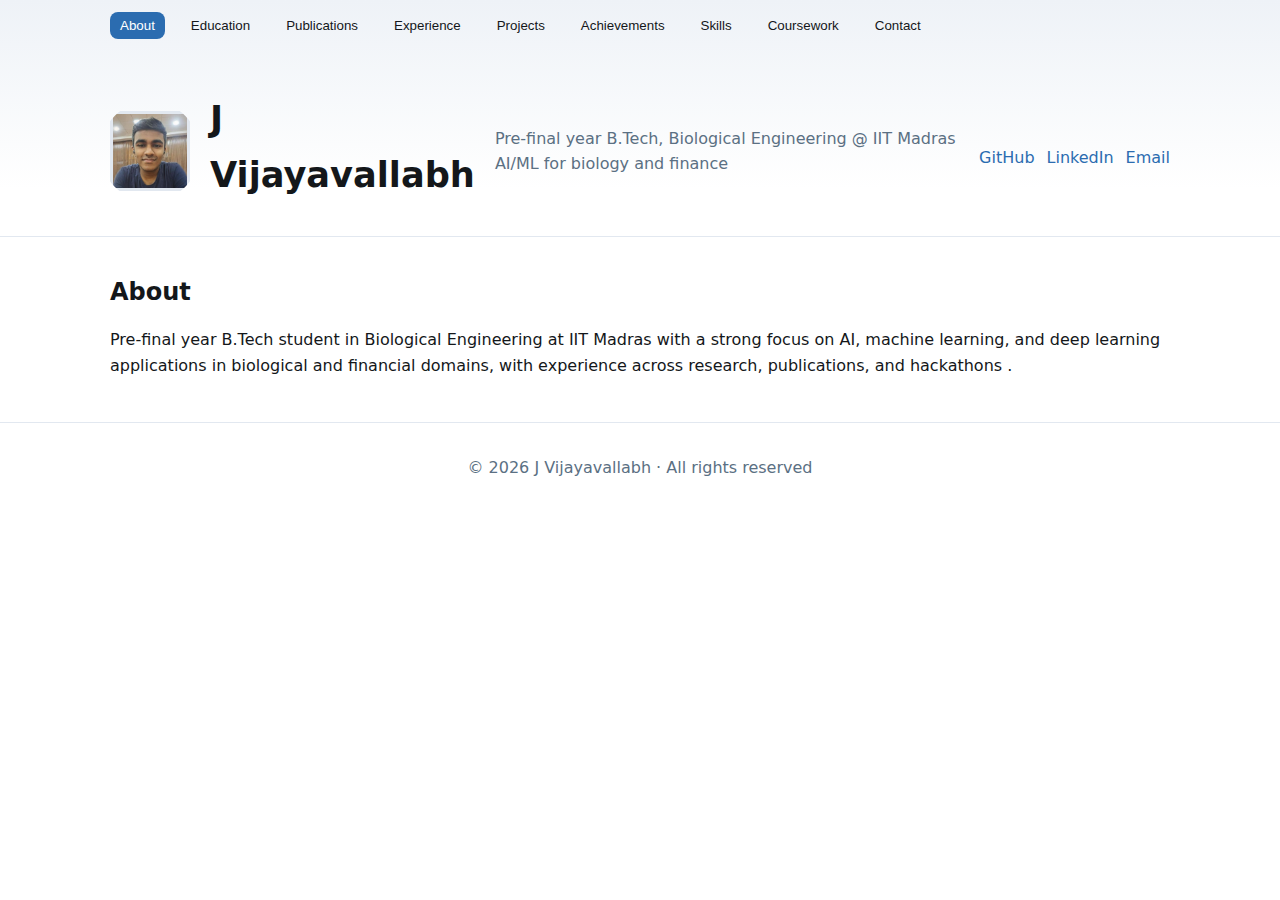
<file: index.html>
<!DOCTYPE html>
<html lang="en">
<head>
  <meta charset="utf-8" />
  <meta name="viewport" content="width=device-width, initial-scale=1" />
  <title>J Vijayavallabh Portfolio</title>
  <meta name="description" content="Portfolio of J Vijayavallabh   B.Tech Biological Engineering, IIT Madras; AI/ML research, hyperbolic CNNs, scRNA analysis, computer vision, and RAG." />
  <link rel="preconnect" href="#" />
  <link rel="stylesheet" href="assets/styles.css" />
</head>
<body>
  <header class="site-header">
    <div class="tabs">
      <button data-tab="about" class="tab-button active">About</button>
      <button data-tab="education" class="tab-button">Education</button>
      <button data-tab="publications" class="tab-button">Publications</button>
      <button data-tab="experience" class="tab-button">Experience</button>
      <button data-tab="projects" class="tab-button">Projects</button>
      <button data-tab="achievements" class="tab-button">Achievements</button>
      <button data-tab="skills" class="tab-button">Skills</button>
      <button data-tab="coursework" class="tab-button">Coursework</button>
      <button data-tab="contact" class="tab-button">Contact</button>
    </div>
    <div class="hero">
      <img src="assets/photo.jpg" alt="J Vijayavallabh" class="profile-photo">
      <h1 class="name">J Vijayavallabh</h1>
      <p class="tagline">Pre-final year B.Tech, Biological Engineering @ IIT Madras   AI/ML for biology and finance</p>
      <div class="links">
        <!-- TODO: Replace '#' with actual profile links -->
        <a href="#" aria-label="GitHub">GitHub</a>
        <a href="#" aria-label="LinkedIn">LinkedIn</a>
        <a href="mailto:be23b041@smail.iitm.ac.in" aria-label="Email">Email</a>
      </div>
    </div>
  </header>

  <main>
    <div class="tab-content">
      <section id="about" class="section tab-pane active">
        <h2>About</h2>
        <p>
          Pre-final year B.Tech student in Biological Engineering at IIT Madras with a strong focus on AI, machine learning, and deep learning applications in biological and financial domains, with experience across research, publications, and hackathons  .
        </p>
      </section>

      <section id="education" class="section tab-pane">
        <h2>Education</h2>
        <ul class="timeline">
          <li>
            <div class="item">
              <div class="item-head">
                <span class="item-title">B.Tech, Biological Engineering   IIT Madras</span>
                <span class="item-meta">2027</span>
              </div>
              <div class="item-body">
                <p>CGPA: 8.71/10  </p>
              </div>
            </div>
          </li>
          <li>
            <div class="item">
              <div class="item-head">
                <span class="item-title">Class XII (CBSE)   Sri Chaitanya Techno School</span>
                <span class="item-meta">2023</span>
              </div>
              <div class="item-body">
                <p>Percentage: 95.4%  </p>
              </div>
            </div>
          </li>
          <li>
            <div class="item">
              <div class="item-head">
                <span class="item-title">Class X (CBSE)   Sri Chaitanya Techno School</span>
                <span class="item-meta">2021</span>
              </div>
              <div class="item-body">
                <p>Percentage: 99.4%  </p>
              </div>
            </div>
          </li>
        </ul>
      </section>

      <section id="publications" class="section tab-pane">
        <h2>Publications & Patent</h2>
        <ul class="list">
          <li>
            Enhancing Financial RAG with Agentic AI and Multi-HyDE: A Novel Approach to Knowledge Retrieval and Hallucination Reduction   Proceedings of EMNLP 2025 FinNLP; Inter-IIT Tech Meet  
          </li>
          <li>
            Sparse Hyperbolic Convolutional Networks with Enhanced Object Localization via GradCAM Analysis   Proceedings of ICCV BEW 2025; SENAI IITM  
          </li>
          <li>
            Patent: SECure RAG   Semantically Enhanced Contextualization for Unified Reasoning with Explainability in RAG  
          </li>
        </ul>
      </section>

      <section id="experience" class="section tab-pane">
        <h2>Professional Experience</h2>
        <div class="cards">
          <article class="card">
            <h3>AI Research & Development Intern   Photios</h3>
            <p class="meta">April 2025  </p>
            <ul>
              <li>Fine-tuned state-of-the-art ASR models for retail sales transcription with literature-backed architecture comparisons  </li>
              <li>Built FastText-based Sanskrit filtering, fine-tuned custom N-gram LM with AI4Bharat Conformer to reduce WER and improve NLP transcription accuracy  </li>
            </ul>
          </article>
        </div>

        <h2>Research Experience</h2>
        <div class="cards">
          <article class="card">
            <h3>Research Intern   Kansas State University</h3>
            <p class="meta">May–July 2025  </p>
            <ul>
              <li>scRNA analysis with Inductive Graph Learning, developing transformer-based GNNs for cell–cell relationships  </li>
              <li>Integrated GraphSAGE and Graphormer encoders into scGraphformer attention; added scTEP trajectory inference and inductive learning to improve metrics on golden datasets  </li>
            </ul>
          </article>

          <article class="card">
            <h3>Student Researcher   SENAI IITM</h3>
            <p class="meta">Dec 2024 – Present  </p>
            <ul>
              <li>Geometric Representation Learning with Hyperbolic Grad-CAM and activation sparsity for interpretability and part–whole discovery in images  </li>
              <li>Led technical talks on Topology for ML, DNN topology, and PCA applications  </li>
            </ul>
          </article>

          <article class="card">
            <h3>Student Researcher   RBCDSAI</h3>
            <p class="meta">Sep 2024 – Present  </p>
            <ul>
              <li>Seq-to-seq with ESM encoders and BART-based decoder via cross-attention for protein-to-SMILES translation  </li>
              <li>Improved chemical validity via tokenization/partitioning; built ensembles on microbiome data for DREAM 2022 Preterm Birth Challenge  </li>
            </ul>
          </article>
        </div>
      </section>

      <section id="projects" class="section tab-pane">
        <h2>Projects</h2>
        <div class="cards">
          <article class="card">
            <h3>Inter IIT Tech Meet 13.0   Financial Agentic RAG</h3>
            <p class="meta">Oct–Dec 2024  </p>
            <ul>
              <li>Built multi-state, adaptive, secure, explainable RAG for financial docs with Pathway vector store and dynamic workflows  </li>
              <li>Multi-HyDE hybrid retrieval, robust PDF parsing, Llama Guard, Azure + Docker + FastAPI; benchmarked on GPT-4o and Gemini-1.5 with semantic and faithfulness metrics  </li>
            </ul>
          </article>

          <article class="card">
            <h3>AI Club Guild Hackathon   Facial Emotion Recognition</h3>
            <p class="meta">Sep–Oct 2024  </p>
            <ul>
              <li>Top 5/200 with SWIN, BEiT, ConvNeXt ensemble and data augmentation  </li>
              <li>Optuna tuning, FP16/FP32 mixed precision cut GPU memory by ~37% without precision loss  </li>
            </ul>
          </article>

          <article class="card">
            <h3>Sheet Music VLM Finetuning</h3>
            <p class="meta">June 2025  </p>
            <ul>
              <li>Adapted Llama‑3.1‑Nemotron‑Nano‑VL‑8B on NOTA for image→ABC transcription followed by VQA  </li>
              <li>Used QLoRA via Unsloth on Kaggle GPUs for efficient multimodal training  </li>
            </ul>
          </article>
        </div>
      </section>

      <section id="achievements" class="section tab-pane">
        <h2>Scholastic Achievements</h2>
        <ul class="list">
          <li>Top 0.5% in JEE Mains 2023; Top 1% in JEE Advanced 2023  </li>
          <li>Top 5   AI Club Guild Selection Hackathon (Facial Emotion Recognition)  </li>
          <li>Top 6   Inter IIT Tech Meet 13.0 High Prep; Dynamic Agentic RAG for SEC‑10K  </li>
          <li>ABRSM Grade 8 Piano Practical   Merit, Nov 2024  </li>
        </ul>
      </section>

      <section id="skills" class="section tab-pane">
        <h2>Skills</h2>
        <p>
          Python, Matlab, PyTorch, Pandas, TensorFlow, LaTeX, RDKit, GitHub, LangChain, DGL, Unsloth, NumPy, Pathway, Matplotlib, NetworkX, Docker, FastAPI, Bash, NLTK, Optuna, Knowledge Graphs, Azure  
        </p>
      </section>

      <section id="coursework" class="section tab-pane">
        <h2>Coursework & Certifications</h2>
        <p>
          Data Structures and Algorithms for Biology, Signals and Systems, Linear Algebra, Probability and Statistics, Deep Learning Specialization, Large Language Model Agents MOOC, GeeksforGeeks Machine Learning course  
        </p>
      </section>

      <section id="contact" class="section tab-pane">
        <h2>Contact</h2>
        <p>
          Email: <a href="mailto:be23b041@smail.iitm.ac.in">be23b041@smail.iitm.ac.in</a>  
        </p>
      </section>
    </div>
  </main>  <footer class="footer">
    <p>© <span id="year"></span> J Vijayavallabh · All rights reserved</p>
  </footer>

  <script src="assets/script.js"></script>
</body>
</html>
</file>
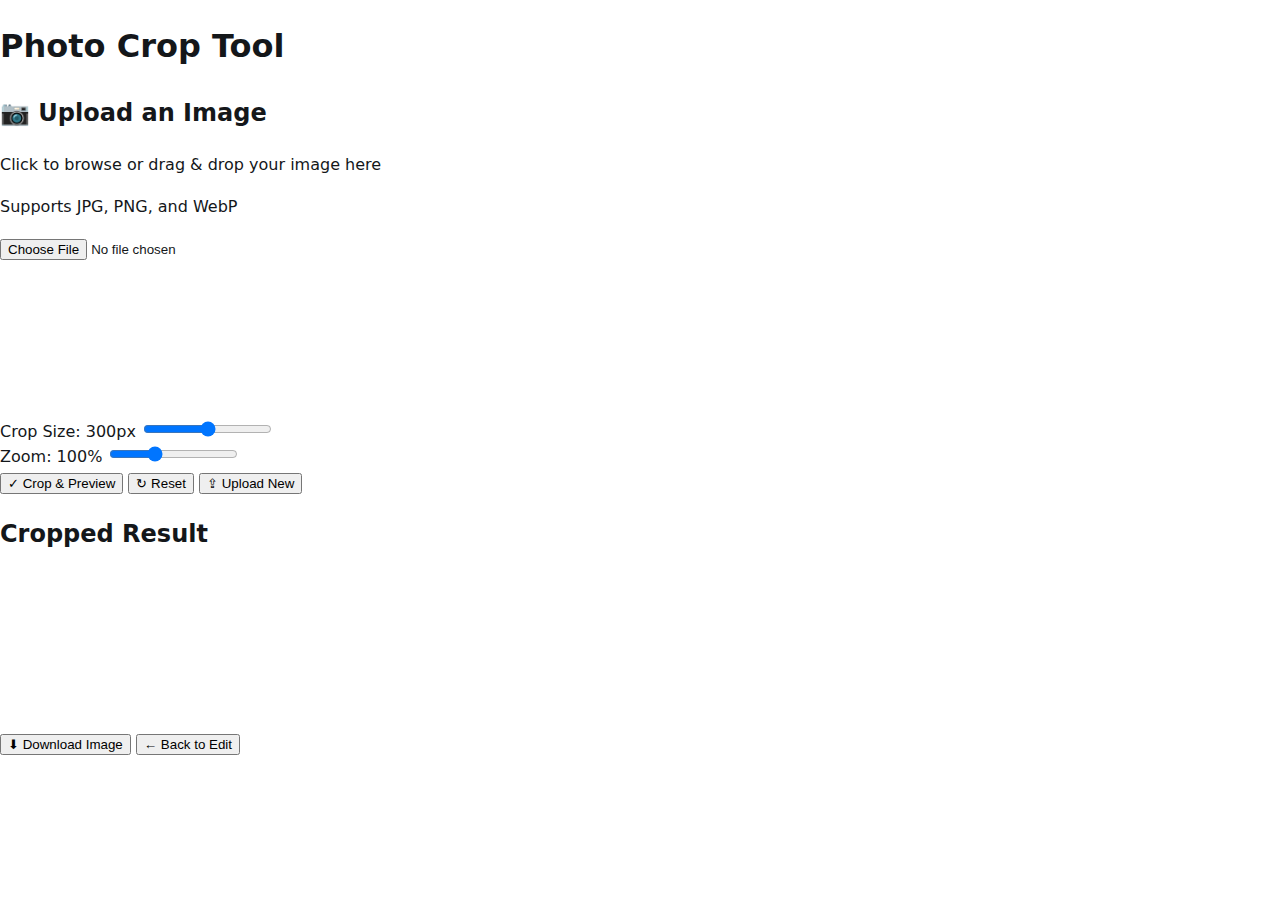
<file: crop-tool.html>
<!DOCTYPE html>
<html lang="en">
<head>
  <meta charset="utf-8">
  <meta name="viewport" content="width=device-width, initial-scale=1">
  <title>Photo Crop Tool</title>
  <link rel="stylesheet" href="assets/styles.css">
</head>
<body>
  <h1>Photo Crop Tool</h1>
  
  <div class="upload-section">
    <div class="upload-area" id="uploadArea">
      <h2>📷 Upload an Image</h2>
      <p>Click to browse or drag & drop your image here</p>
      <p class="info-text">Supports JPG, PNG, and WebP</p>
    </div>
    <input type="file" id="fileInput" accept="image/*">
  </div>

  <div class="workspace" id="workspace">
    <div class="canvas-container" id="canvasContainer">
      <canvas id="canvas"></canvas>
      <div class="crop-overlay">
        <div class="crop-circle" id="cropCircle">
          <div class="resize-handle" id="resizeHandle"></div>
        </div>
      </div>
    </div>
  </div>
  
  <div class="controls" id="controls">
    <div class="control-group">
      <label>
        Crop Size: 
        <span class="value-display" id="sizeValue">300</span>px
      </label>
      <input type="range" id="sizeSlider" min="100" max="500" step="10" value="300">
    </div>
    
    <div class="control-group">
      <label>
        Zoom: 
        <span class="value-display" id="zoomValue">100</span>%
      </label>
      <input type="range" id="zoomSlider" min="50" max="200" step="5" value="100">
    </div>

    <div class="button-group">
      <button onclick="cropImage()">✓ Crop & Preview</button>
      <button class="secondary" onclick="resetCrop()">↻ Reset</button>
      <button class="secondary" onclick="loadNewImage()">⇪ Upload New</button>
    </div>
  </div>

  <div class="final-preview" id="finalPreview">
    <h2>Cropped Result</h2>
    <canvas id="previewCanvas" class="preview-canvas"></canvas>
    <div class="button-group">
      <button onclick="downloadImage()">⬇ Download Image</button>
      <button class="secondary" onclick="backToEdit()">← Back to Edit</button>
    </div>
  </div>

  <script>
    // Global variables
    let canvas, ctx, img;
    let cropCircle, resizeHandle;
    let isDragging = false;
    let isResizing = false;
    let dragStartX, dragStartY;
    let cropX = 0, cropY = 0, cropSize = 300;
    let scale = 1, imageScale = 1;
    let offsetX = 0, offsetY = 0;
    let canvasWidth, canvasHeight;

    // Initialize
    const fileInput = document.getElementById('fileInput');
    const uploadArea = document.getElementById('uploadArea');
    const workspace = document.getElementById('workspace');
    const controls = document.getElementById('controls');
    const finalPreview = document.getElementById('finalPreview');
    const sizeSlider = document.getElementById('sizeSlider');
    const zoomSlider = document.getElementById('zoomSlider');
    const sizeValue = document.getElementById('sizeValue');
    const zoomValue = document.getElementById('zoomValue');

    // Upload area interactions
    uploadArea.addEventListener('click', () => fileInput.click());
    
    uploadArea.addEventListener('dragover', (e) => {
      e.preventDefault();
      uploadArea.classList.add('dragover');
    });

    uploadArea.addEventListener('dragleave', () => {
      uploadArea.classList.remove('dragover');
    });

    uploadArea.addEventListener('drop', (e) => {
      e.preventDefault();
      uploadArea.classList.remove('dragover');
      const files = e.dataTransfer.files;
      if (files.length > 0) {
        handleFileSelect(files[0]);
      }
    });

    fileInput.addEventListener('change', (e) => {
      if (e.target.files.length > 0) {
        handleFileSelect(e.target.files[0]);
      }
    });

    function handleFileSelect(file) {
      if (!file.type.match('image.*')) {
        alert('Please select an image file');
        return;
      }

      const reader = new FileReader();
      reader.onload = (e) => {
        loadImage(e.target.result);
      };
      reader.readAsDataURL(file);
    }

    function loadImage(src) {
      img = new Image();
      img.onload = () => {
        initCanvas();
        document.querySelector('.upload-section').style.display = 'none';
        workspace.style.display = 'block';
        controls.style.display = 'block';
      };
      img.src = src;
    }

    function initCanvas() {
      canvas = document.getElementById('canvas');
      ctx = canvas.getContext('2d');
      cropCircle = document.getElementById('cropCircle');
      resizeHandle = document.getElementById('resizeHandle');

      // Set canvas size to full image size
      canvas.width = img.width;
      canvas.height = img.height;
      canvasWidth = img.width;
      canvasHeight = img.height;

      imageScale = 1;
      
      // Initial crop position (center)
      cropX = (img.width - cropSize) / 2;
      cropY = (img.height - cropSize) / 2;

      drawCanvas();
      updateCropCircle();
      setupEventListeners();
    }

    function drawCanvas() {
      ctx.clearRect(0, 0, canvas.width, canvas.height);
      
      ctx.drawImage(img, 0, 0, img.width, img.height);
    }

    function updateCropCircle() {
      cropCircle.style.left = cropX + 'px';
      cropCircle.style.top = cropY + 'px';
      cropCircle.style.width = cropSize + 'px';
      cropCircle.style.height = cropSize + 'px';
    }

    function setupEventListeners() {
      // Crop circle dragging
      cropCircle.addEventListener('mousedown', startDrag);
      resizeHandle.addEventListener('mousedown', startResize);
      
      document.addEventListener('mousemove', onMouseMove);
      document.addEventListener('mouseup', stopDragResize);

      // Sliders
      sizeSlider.addEventListener('input', () => {
        cropSize = parseInt(sizeSlider.value);
        sizeValue.textContent = cropSize;
        cropX = Math.max(0, Math.min(cropX, canvasWidth - cropSize));
        cropY = Math.max(0, Math.min(cropY, canvasHeight - cropSize));
        updateCropCircle();
      });

      zoomSlider.addEventListener('input', () => {
        scale = parseInt(zoomSlider.value);
        zoomValue.textContent = scale;
        drawCanvas();
      });

      // Canvas panning (optional - hold Shift and drag)
      canvas.addEventListener('mousedown', (e) => {
        if (e.shiftKey) {
          isDragging = true;
          dragStartX = e.clientX - offsetX;
          dragStartY = e.clientY - offsetY;
          canvas.style.cursor = 'grabbing';
        }
      });
    }

    function startDrag(e) {
      e.stopPropagation();
      isDragging = true;
      dragStartX = e.clientX - cropX;
      dragStartY = e.clientY - cropY;
    }

    function startResize(e) {
      e.stopPropagation();
      isResizing = true;
      dragStartX = e.clientX;
      dragStartY = e.clientY;
    }

    function onMouseMove(e) {
      if (isDragging && !isResizing) {
        cropX = Math.max(0, Math.min(e.clientX - dragStartX, canvasWidth - cropSize));
        cropY = Math.max(0, Math.min(e.clientY - dragStartY, canvasHeight - cropSize));
        updateCropCircle();
      } else if (isResizing) {
        const deltaX = e.clientX - dragStartX;
        const newSize = Math.max(100, Math.min(cropSize + deltaX, Math.min(canvasWidth, canvasHeight)));
        cropSize = newSize;
        sizeSlider.value = cropSize;
        sizeValue.textContent = cropSize;
        dragStartX = e.clientX;
        dragStartY = e.clientY;
        
        cropX = Math.max(0, Math.min(cropX, canvasWidth - cropSize));
        cropY = Math.max(0, Math.min(cropY, canvasHeight - cropSize));
        updateCropCircle();
      }
    }

    function stopDragResize() {
      isDragging = false;
      isResizing = false;
      canvas.style.cursor = 'move';
    }

    function cropImage() {
      const previewCanvas = document.getElementById('previewCanvas');
      const previewCtx = previewCanvas.getContext('2d');
      
      previewCanvas.width = cropSize;
      previewCanvas.height = cropSize;

      // Create temporary canvas with current view
      const tempCanvas = document.createElement('canvas');
      tempCanvas.width = canvasWidth;
      tempCanvas.height = canvasHeight;
      const tempCtx = tempCanvas.getContext('2d');
      
      tempCtx.save();
      tempCtx.translate(canvasWidth / 2, canvasHeight / 2);
      tempCtx.scale(scale / 100, scale / 100);
      tempCtx.translate(-canvasWidth / 2, -canvasHeight / 2);
      tempCtx.translate(offsetX, offsetY);
      
      const scaledWidth = img.width * imageScale;
      const scaledHeight = img.height * imageScale;
      const drawX = (canvasWidth - scaledWidth) / 2;
      const drawY = (canvasHeight - scaledHeight) / 2;
      
      tempCtx.drawImage(img, drawX, drawY, scaledWidth, scaledHeight);
      tempCtx.restore();

      // Crop the circular area
      previewCtx.save();
      previewCtx.beginPath();
      previewCtx.arc(cropSize / 2, cropSize / 2, cropSize / 2, 0, Math.PI * 2);
      previewCtx.closePath();
      previewCtx.clip();
      
      previewCtx.drawImage(tempCanvas, cropX, cropY, cropSize, cropSize, 0, 0, cropSize, cropSize);
      previewCtx.restore();

      workspace.style.display = 'none';
      controls.style.display = 'none';
      finalPreview.style.display = 'flex';
    }

    function downloadImage() {
      const previewCanvas = document.getElementById('previewCanvas');
      const link = document.createElement('a');
      link.download = 'cropped-image.png';
      link.href = previewCanvas.toDataURL('image/png');
      link.click();
    }

    function backToEdit() {
      workspace.style.display = 'block';
      controls.style.display = 'block';
      finalPreview.style.display = 'none';
    }

    function resetCrop() {
      cropX = (canvasWidth - cropSize) / 2;
      cropY = (canvasHeight - cropSize) / 2;
      scale = 100;
      offsetX = 0;
      offsetY = 0;
      zoomSlider.value = 100;
      zoomValue.textContent = 100;
      updateCropCircle();
      drawCanvas();
    }

    function loadNewImage() {
      document.querySelector('.upload-section').style.display = 'block';
      workspace.style.display = 'none';
      controls.style.display = 'none';
      finalPreview.style.display = 'none';
      fileInput.value = '';
    }
  </script>
</body>
</html>
</file>
<file: assets/styles.css>
:root {
  --bg: #ffffff;
  --text: #14171a;
  --muted: #5b7083;
  --accent: #2b6cb0;
  --card: #f7fafc;
  --border: #e2e8f0;
  --shadow: 0 6px 24px rgba(0,0,0,0.06);
  --radius: 14px;
}

* { box-sizing: border-box; }

html, body {
  margin: 0;
  padding: 0;
  background: var(--bg);
  color: var(--text);
  font: 16px/1.6 system-ui, -apple-system, Segoe UI, Roboto, "Helvetica Neue", Arial, "Noto Sans", "Apple Color Emoji", "Segoe UI Emoji", "Segoe UI Symbol";
}

a { color: var(--accent); text-decoration: none; }
a:hover { text-decoration: underline; }

.site-header {
  border-bottom: 1px solid var(--border);
  background: linear-gradient(180deg, #eef2f7 0%, #ffffff 80%);
}

.nav {
  max-width: 1100px;
  margin: 0 auto;
  padding: 12px 20px;
  display: flex;
  gap: 16px;
  flex-wrap: wrap;
}

.nav a {
  color: var(--text);
  padding: 6px 10px;
  border-radius: 8px;
}

.nav a:hover {
  background: var(--card);
  text-decoration: none;
}

.tabs {
  max-width: 1100px;
  margin: 0 auto;
  padding: 12px 20px;
  display: flex;
  gap: 16px;
  flex-wrap: wrap;
}

.tab-button {
  color: var(--text);
  padding: 6px 10px;
  border-radius: 8px;
  border: none;
  background: none;
  cursor: pointer;
}

.tab-button:hover {
  background: var(--card);
}

.tab-button.active {
  background: var(--accent);
  color: white;
}

.tab-pane:not(.active) {
  display: none;
}

.hero {
  max-width: 1100px;
  margin: 0 auto;
  padding: 40px 20px 24px 20px;
  display: flex;
  align-items: center;
  gap: 20px;
}

.profile-photo {
  width: 80px;
  height: 80px;
  clip-path: circle(50px at center);
  object-fit: cover;
  object-position: center top;
  border: 3px solid var(--border);
}

.name {
  font-size: 2.2rem;
  margin: 0 0 8px 0;
}

.tagline {
  margin: 0;
  color: var(--muted);
}

.links {
  margin-top: 12px;
  display: flex;
  gap: 12px;
}

.section {
  max-width: 1100px;
  margin: 0 auto;
  padding: 28px 20px;
}

.section h2 {
  font-size: 1.5rem;
  margin: 8px 0 16px 0;
}

.list {
  margin: 0;
  padding-left: 18px;
}

.timeline {
  list-style: none;
  margin: 0;
  padding: 0;
  display: grid;
  gap: 16px;
}

.item {
  background: var(--card);
  border: 1px solid var(--border);
  border-radius: var(--radius);
  box-shadow: var(--shadow);
  padding: 14px;
}

.item-head {
  display: flex;
  justify-content: space-between;
  gap: 12px;
  flex-wrap: wrap;
}

.item-title { font-weight: 600; }
.item-meta { color: var(--muted); }

.cards {
  display: grid;
  grid-template-columns: repeat(12, 1fr);
  gap: 16px;
}

.card {
  grid-column: span 12;
  background: var(--card);
  border: 1px solid var(--border);
  border-radius: var(--radius);
  box-shadow: var(--shadow);
  padding: 14px;
}

.card h3 {
  margin-top: 4px;
  margin-bottom: 6px;
}

.card .meta {
  color: var(--muted);
  margin: 0 0 8px 0;
}

.footer {
  border-top: 1px solid var(--border);
  padding: 16px 20px 40px 20px;
  text-align: center;
  color: var(--muted);
}

/* Responsive */
@media (min-width: 720px) {
  .card { grid-column: span 6; }
}
@media (min-width: 1024px) {
  .card { grid-column: span 4; }
}
</file>
